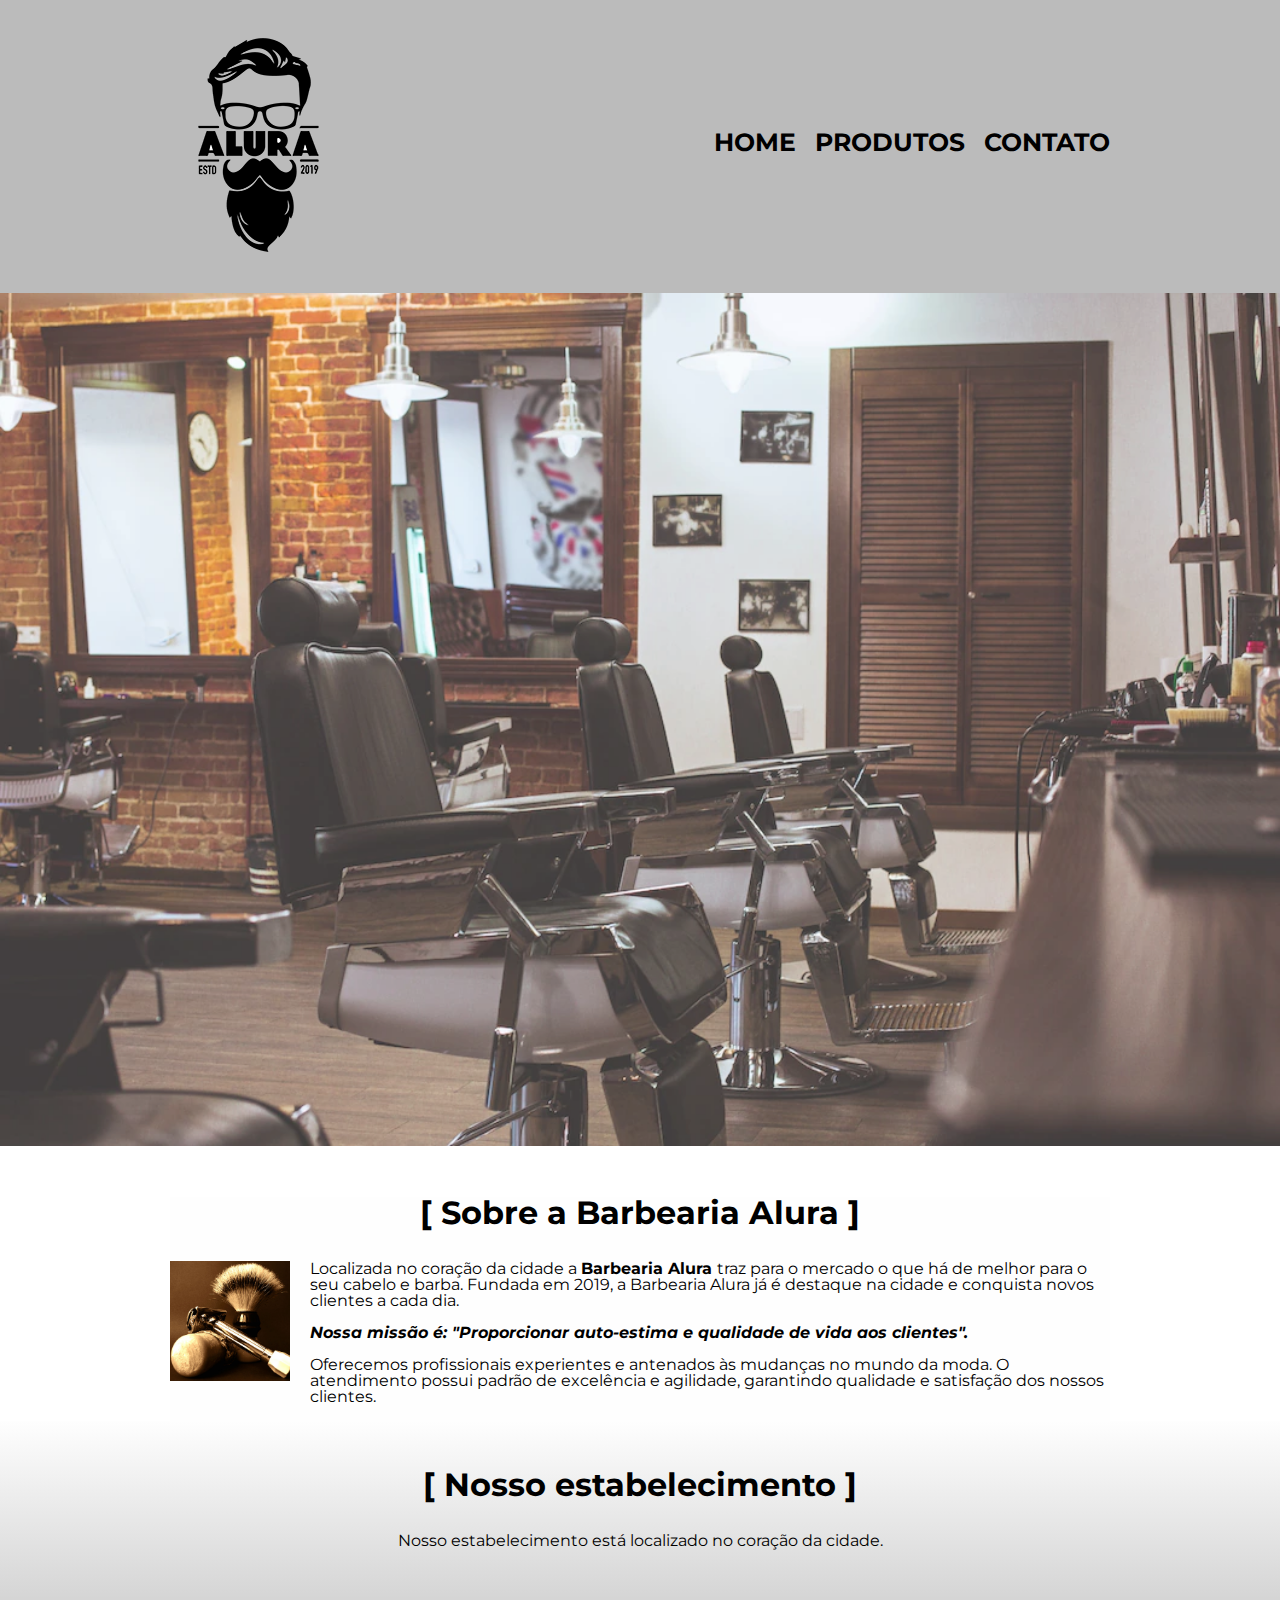
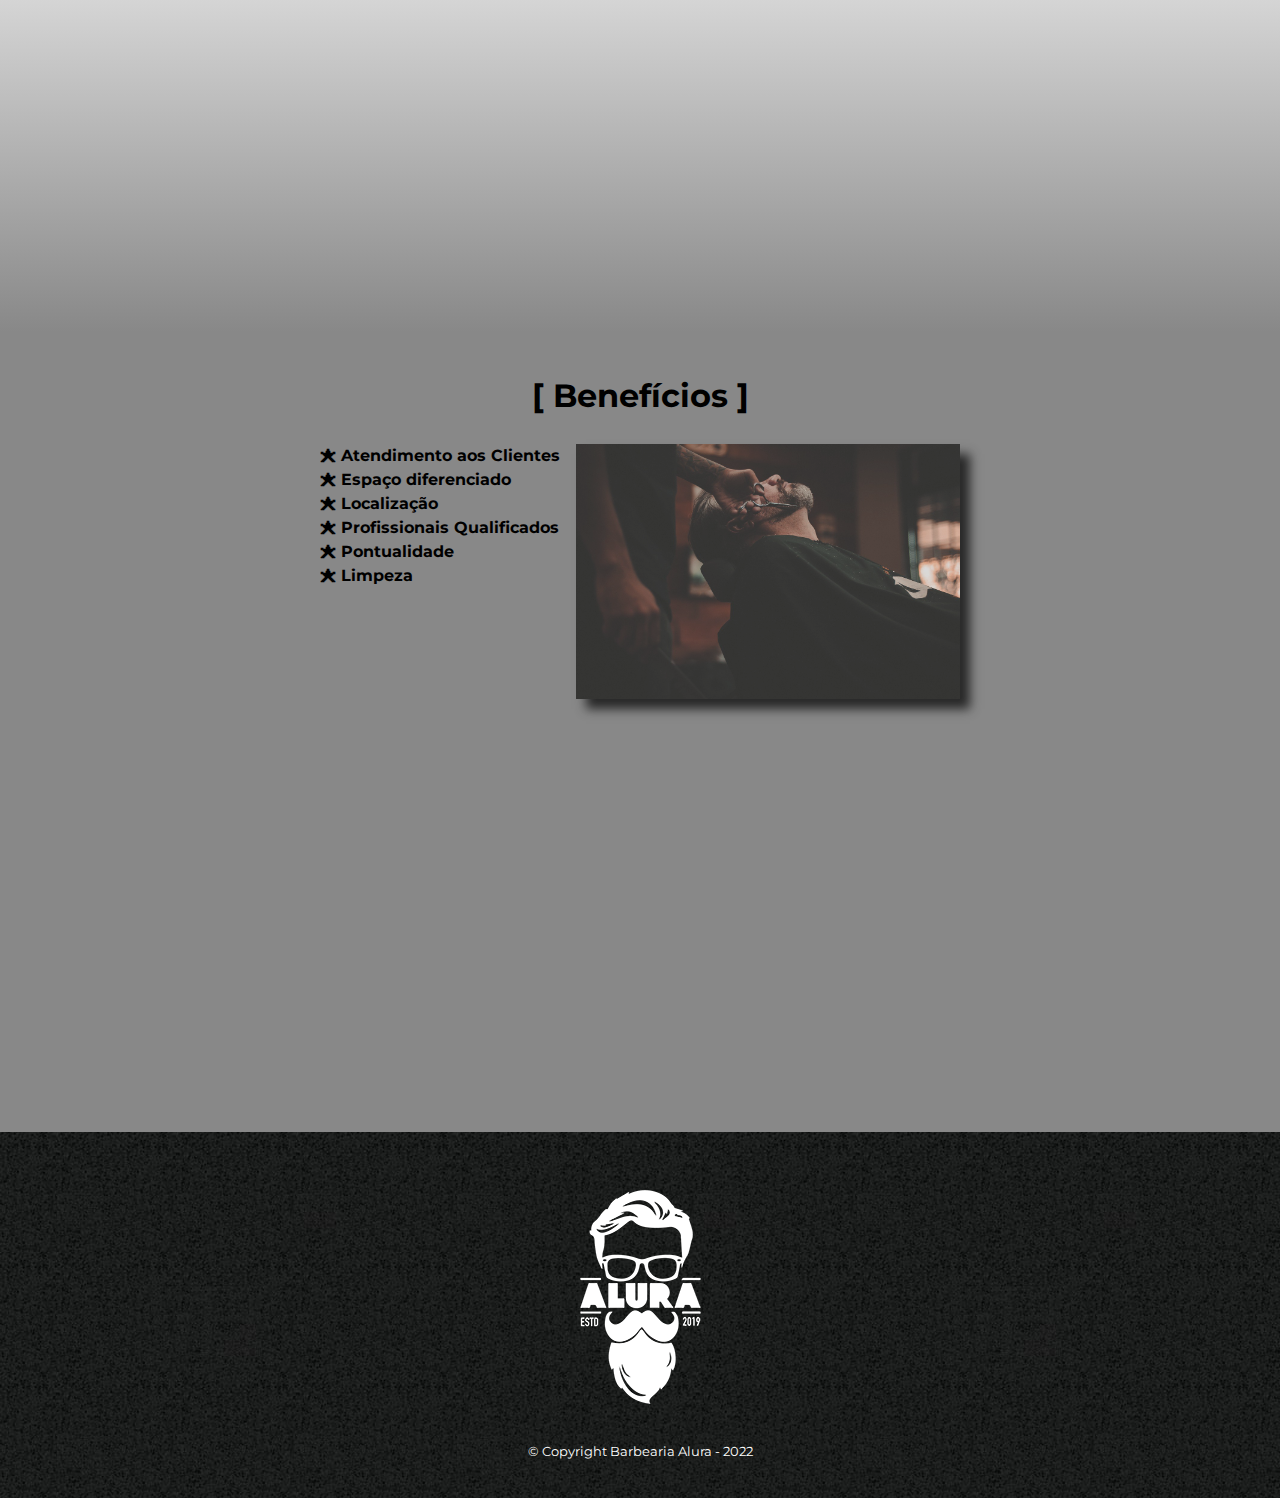
<file: index.html>
<!DOCTYPE html>
<html lang="pt-BR">

<head>
    <meta charset="UTF-8">
    <meta http-equiv="X-UA-Compatible" content="IE=edge">
    <meta name="viewport" content="width=device-width, initial-scale=1.0">
    <title>Barbearia Alura</title>
    <link rel="stylesheet" href="./src/css/reset.css">
    <link rel="stylesheet" href="./src/css/style.css">
    <link rel="stylesheet" href="./src/css/fontes.css">
    <link rel="stylesheet" href="./src/css/responsivo.css">
    <link
        href="https://fonts.googleapis.com/css2?family=Montserrat:wght@200&family=Poppins:wght@300;500;800&display=swap"
        rel="stylesheet">
</head>

<body>
    <header>
        <div class="caixa">
            <h1><img src="./src/imagens/logo.png" alt="logo da Barbearia Alura"></h1>

            <nav>
                <ul>
                    <li><a href="index.html">Home</a></li>
                    <li><a href="produtos.html">Produtos</a></li>
                    <li><a href="contato.html">Contato</a></li>
                </ul>
            </nav>
        </div>
    </header>

    <img class="banner" src="./src/imagens/barber.jpg" alt="">

    <main>
        <section class="principal">
            <h2 class="titulo-principal"> Sobre a Barbearia Alura </h2>

            <img class="utensilios" src="./src/imagens/utensilios.jpg" alt="Utensilios de um barbeiro">

            <p> Localizada no coração da cidade a <strong> Barbearia Alura </strong> traz para o mercado o que há de
                melhor
                para
                o seu cabelo e barba. Fundada em 2019, a Barbearia Alura já é destaque na cidade e conquista novos
                clientes
                a
                cada dia.
            </p>

            <p id="missao"> <strong> <em> Nossa missão é: "Proporcionar auto-estima e qualidade de vida aos clientes".
                    </em>
                </strong>
            </p>

            <p>
                Oferecemos profissionais experientes e antenados às mudanças no mundo da moda. O atendimento possui
                padrão
                de
                excelência e agilidade, garantindo qualidade e satisfação dos nossos clientes.

            </p>
        </section>

        <section class="mapa">
            <h3 class="titulo-principal">Nosso estabelecimento</h3>

            <p>Nosso estabelecimento está localizado no coração da cidade.</p>

            <div class="mapa-conteudo">
                <iframe
                    src="https://www.google.com/maps/embed?pb=!1m16!1m12!1m3!1d3656.462744102264!2d-46.634576072617506!3d-23.587731709563613!2m3!1f0!2f0!3f0!3m2!1i1024!2i768!4f13.1!2m1!1scaelum!5e0!3m2!1spt-BR!2sbr!4v1653002380565!5m2!1spt-BR!2sbr"
                    width="100%" height="300" style="border:0;" allowfullscreen="" loading="lazy"
                    referrerpolicy="no-referrer-when-downgrade"></iframe>
            </div>
        </section>

        <section class="beneficios">
            <h3 class="titulo-principal"> Benefícios </h3>

            <div class="conteudo-beneficios">
                <ul class="lista-beneficios">
                    <li class="itens">Atendimento aos Clientes</li>
                    <li class="itens">Espaço diferenciado</li>
                    <li class="itens"> Localização </li>
                    <li class="itens"> Profissionais Qualificados</li>
                    <li class="itens"> Pontualidade</li>
                    <li class="itens"> Limpeza</li>
                </ul><img class="imagem-beneficios" src="./src/imagens/beneficios.jpg"
                    alt="Barbeiro cortando a barba de um cliente">
            </div>


            <div class="video">
                <iframe width="100%" height="315" src="https://www.youtube.com/embed/wcVVXUV0YUY" frameborder="0"
                    allow="accelerometer; autoplay; encrypted-media; gyroscope; picture-in-picture"
                    allowfullscreen></iframe>
            </div>
        </section>
    </main>
    <footer>
        <img src="./src/imagens/logo-branco.png" alt="">
        <p class="copyrigth">
            &copy; Copyright Barbearia Alura - 2022 </p>
    </footer>
</body>

</html>
</file>
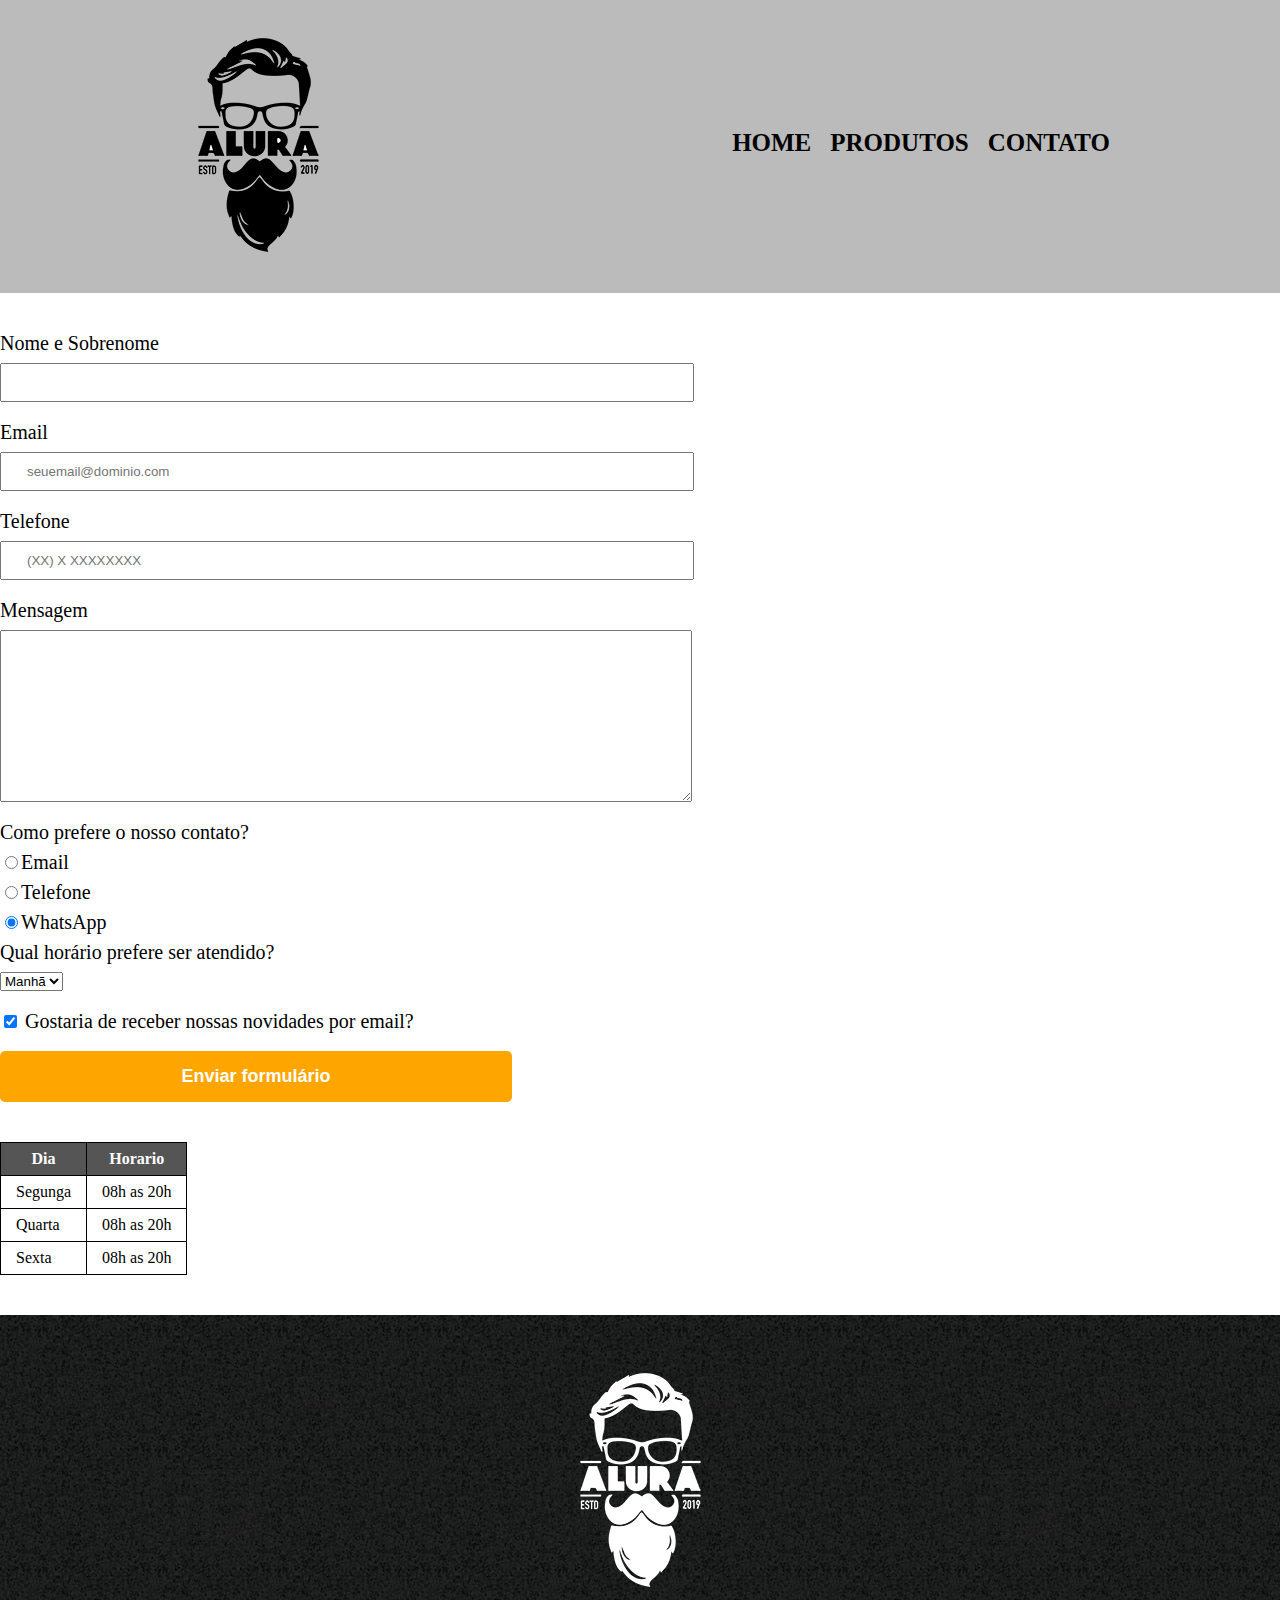
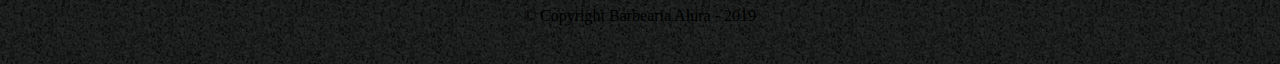
<file: contato.html>
<!DOCTYPE html>
<html>

<head>
    <meta charset="UTF-8">
    <title>Contato - Barbearia Alura</title>

    <link rel="stylesheet" href="./src/css/reset.css">
    <link rel="stylesheet" href="./src/css/style.css">
    <link rel="stylesheet" href="./src/css/responsivo.css">
</head>

<body>
    <header>
        <div class="caixa">
            <h1><img src="./src/imagens/logo.png" alt="logo da Barbearia Alura"></h1>

            <nav>
                <ul>
                    <li><a href="index.html">Home</a></li>
                    <li><a href="produtos.html">Produtos</a></li>
                    <li><a href="contato.html">Contato</a></li>
                </ul>
            </nav>
        </div>
    </header>

    <main>
        <form action="fomrulaio-contato">

            <label for="nomesobrenome"> Nome e Sobrenome </label>
            <input type="text" id="nomesobrenome" class="input-padrao" required>

            <label for="email">Email</label>
            <input type="email" id="email" class="input-padrao" required placeholder="seuemail@dominio.com">

            <label for="telefone">Telefone</label>
            <input type="tel" id="telefone" class="input-padrao" required placeholder="(XX) X XXXXXXXX">

            <label for="mensagem">Mensagem</label>
            <textarea name="" id="mensagem" cols="30" rows="10" class="input-padrao" required></textarea>

            <fieldset>
                <legend>Como prefere o nosso contato?</legend>
                <label for="radio-email"><input type="radio" name="contato" value="email" id="radio-email">Email</label>

                <label for="radio-telefone"><input type="radio" name="contato" value="telefone"
                        id="radio-telefone">Telefone</label>

                <label for="radio-whatsapp"><input type="radio" name="contato" value="whatsapp" id="radio-whatsapp"
                        checked>WhatsApp</label>
            </fieldset>

            <fieldset>
                <legend>Qual horário prefere ser atendido?</legend>
                <select name="" id="">
                    <option value="">Manhã</option>
                    <option value="">Tarde</option>
                    <option value="">Noite</option>
                </select>
            </fieldset>

            <label class="checkbox" for="checkbox"><input type="checkbox" id="checkbox" checked> Gostaria de receber
                nossas
                novidades por
                email?</label>

            <input type="submit" value="Enviar formulário" class="enviar">
        </form>

        <table>
            <thead>
                <tr>
                    <th>Dia</th>
                    <th>Horario</th>
                </tr>
            </thead>
            <tbody>
                <tr>
                    <td>Segunga</td>
                    <td>08h as 20h</td>
                </tr>
            </tbody>
            <tr>
                <td>Quarta</td>
                <td>08h as 20h</td>
            </tr>
            <tr>
                <td>Sexta</td>
                <td>08h as 20h</td>
            </tr>
        </table>

    </main>

    <footer>
        <img src="./src/imagens/logo-branco.png" alt="logo da Barbearia Alura">
        <p class="copyright">&copy; Copyright Barbearia Alura - 2019</p>
    </footer>
</body>

</html>
</file>
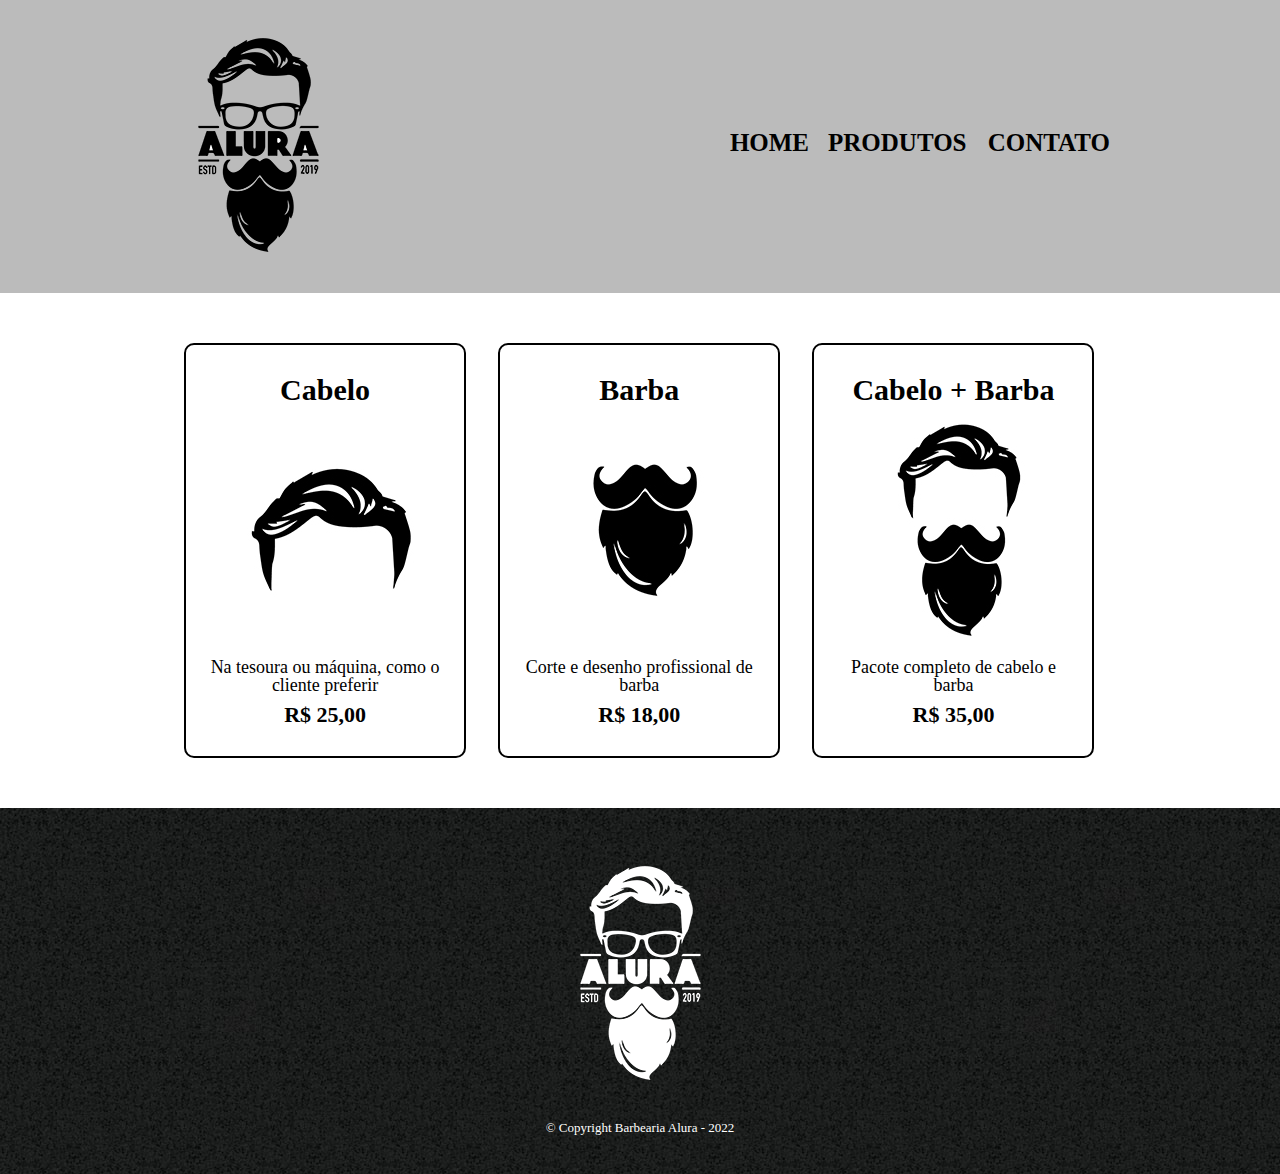
<file: produtos.html>
<!DOCTYPE html>
<html lang="pt-BR">

<head>
    <meta charset="UTF-8">
    <meta http-equiv="X-UA-Compatible" content="IE=edge">
    <meta name="viewport" content="width=device-width, initial-scale=1.0">
    <title>Produtos - Barbearia Alura</title>
    <link rel="stylesheet" href="./src/css/reset.css">
    <link rel="stylesheet" href="./src/css/style.css">
    <link rel="stylesheet" href="./src/css/responsivo.css">
</head>

<body>
    <header>
        <div class="caixa">
            <h1><img src="./src/imagens/logo.png" alt=""></h1>
            <nav>
                <ul>
                    <li> <a href="index.html">Home</a> </li>
                    <li> <a href="produtos.html">Produtos </a></li>
                    <li> <a href="contato.html">Contato</a> </li>
                </ul>
            </nav>
        </div>
    </header>

    <main>
        <ul class="produtos">
            <li>
                <h2>Cabelo</h2>
                <img src="./src/imagens/cabelo.jpg" alt="">
                <p class="produto-descricao">Na tesoura ou máquina, como o cliente preferir</p>
                <p class="preco-produto">R$ 25,00</p>
            </li>
            <li>
                <h2>Barba</h2>
                <img src="./src/imagens/barba.jpg" alt="">
                <p class="produto-descricao">Corte e desenho profissional de barba</p>
                <p class="preco-produto">R$ 18,00</p>
            </li>
            <li>
                <h2>Cabelo + Barba</h2>
                <img src="./src/imagens/cabelo+barba.jpg" alt="">
                <p class="produto-descricao">Pacote completo de cabelo e barba</p>
                <p class="preco-produto">R$ 35,00</p>
            </li>
        </ul>

    </main>

    <footer>
        <img src="./src/imagens/logo-branco.png" alt="">
        <p class="copyrigth"> 	
            &copy; Copyright Barbearia Alura - 2022 </p>
    </footer>
</body>

</html>
</file>
<file: src/css/style.css>
header {
    background: #BBBBBB;
    padding: 20px 0;
}

.caixa {
    position: relative;
    width: 940px;
    margin: 0 auto;
}

nav {
    position: absolute;
    top: 110px;
    right: 0;
}

nav li {
    display: inline;
    margin: 0 0 0 15px;
}

nav a {
    text-transform: uppercase;
    color: #000000;
    font-weight: bold;
    font-size: 25px;
    text-decoration: none;
}

nav a:hover{
    color:#EEE8AA ;
    text-decoration: underline;
}

.produtos {
    width: 940px;
    margin: 0 auto;
    padding: 50px 0;
}


.produtos li {
    display: inline-block;
    text-align: center;
    width: 30%;
    vertical-align: top;
    margin: 0 1.5%;
    padding: 30px 20px;
    box-sizing: border-box;
    border: 2px solid #000000;
    border-radius:10px;
}

.produtos li:hover {
    border-color: #EEE8AA;
}

.produtos li:active{
    border-color: #00FF7F;
}

.produtos li:hover h2 {
    font-size: 34px;
}

.produtos h2 {
    font-size: 30px;
    font-weight: bold;
}

.produtos .produto-descricao {
    font-size: 18px;
}

.produtos .preco-produto {
    font-size: 22px;
    font-weight: bold;
    margin: 10px 0 0;
}

footer {
    text-align: center;
    background: url(../imagens/bg.jpg);
    padding: 40px 0;
}

.copyrigth {
    color: #FFFFFF;
    font-size: 13PX;
    margin: 20px 0 0;
}
    
/* main {
    
} */

form {
    margin: 40px 0;
}

form label, form legend {
    display: block;
    font-size: 20px;
    margin: 0 0 10px;
}

.input-padrao{
    display: block;
    margin: 0 0 20px;
    padding: 10px 25px;
    width: 50%;
}

.checkbox{
    margin: 20px 0;
}

.enviar {
    width: 40%;
    padding: 15px 0;
    background: orange;
    color: white;
    font-weight: bold;    
    font-size: 18px;
    border: none;
    border-radius: 5px;
    transition: 1s all;
    cursor: pointer;
}

.enviar:hover {
    background: darkorange;
    transform: scale(1.2);

}

table {
    margin: 20px 0 40px;
}

thead {
    background: #555555;
    color: white;
    font-weight: bold;
}

td, th{
    border: 1px solid #000000;
    padding: 8px 15px;
}

/* css da página inicial */

.banner {
    width: 100%;
    margin: 0 0 3em;
    opacity: 0.8;
    transition: 400ms;
}

.banner:hover {
    opacity: 1;
}

.titulo-principal {
    text-align: center;
    font-size: 2em;
    margin: 0 0 1em;
    clear: left;
    font-weight: bold;
}

.titulo-principal::before {
    content: "[ ";
}

.titulo-principal::after {
    content: " ]";
}

.principal {
    margin-top: 3em;
    width: 3em 0;
    background: #FEFEFE;
    width: 940px;
    margin: 0 auto;
}

.principal p {
    padding: 0 0 1em;
}

.principal strong {
    font-weight: bold;
}

.principal em {
    font-style: italic;
}

.utensilios {
    width: 120px;
    float: left;
    margin: 0 20px 20px 0;
}

.mapa {
    padding: 3em 0;
    background: linear-gradient(#FEFEFE,#888888);
}

.mapa-conteudo {
    width: 940px;
    margin: 0 auto;
}

.mapa p {
    padding: 0 0 2em;
    text-align: center;
}

.beneficios { 
    padding: 3em 0;
    background: #888888;
}

.conteudo-beneficios { 
    width: 640px;
    margin: 0 auto;
}

/*  para usar a estilização das duas próximas linhas a linha de código deve estar da seguinte fomra: 
</ul><img class="imagem-beneficios" src="./src/imagens/beneficios.jpg" alt="Barbeiro cortando a barba de um cliente"> 
Um linha do lado da outra ao invés de abaixo.

*/

.lista-beneficios {
    width: 40%;
    display: inline-block;
    vertical-align: top;
    font-weight: bold;
}

.itens {
    line-height: 1.5;
}

.itens::before {
    content: "🟊 ";
}

.imagem-beneficios {
    width: 60%;
    opacity: 0.7;
    transition: 400ms;
    box-shadow: 10px 10px 10px 0 #000000;
}

.imagem-beneficios:hover {
    opacity: 1;
}

.video {
    width: 560px;
    margin: 2em auto;
    
}
</file>
<file: src/css/fontes.css>
body {
    font-family: 'Montserrat', sans-serif;
}
</file>
<file: src/css/responsivo.css>
@media screen and (max-width:480px) {
    .caixa, .principal, .conteudo-beneficios, .mapa-conteudo, .video {
        width: auto;
    }

    h1 {
        text-align: center;
    }

    nav {
        position: static;
    }

    .list-beneficios, .imagem-beneficios {
        width: 100%;
    }

    .produtos {
        width: 940px;
        display: flex;
        flex-direction: column;
    }

    .form {
        text-align: center;
    }

    .input-padrao {
        display: inline;
    }
}
</file>
